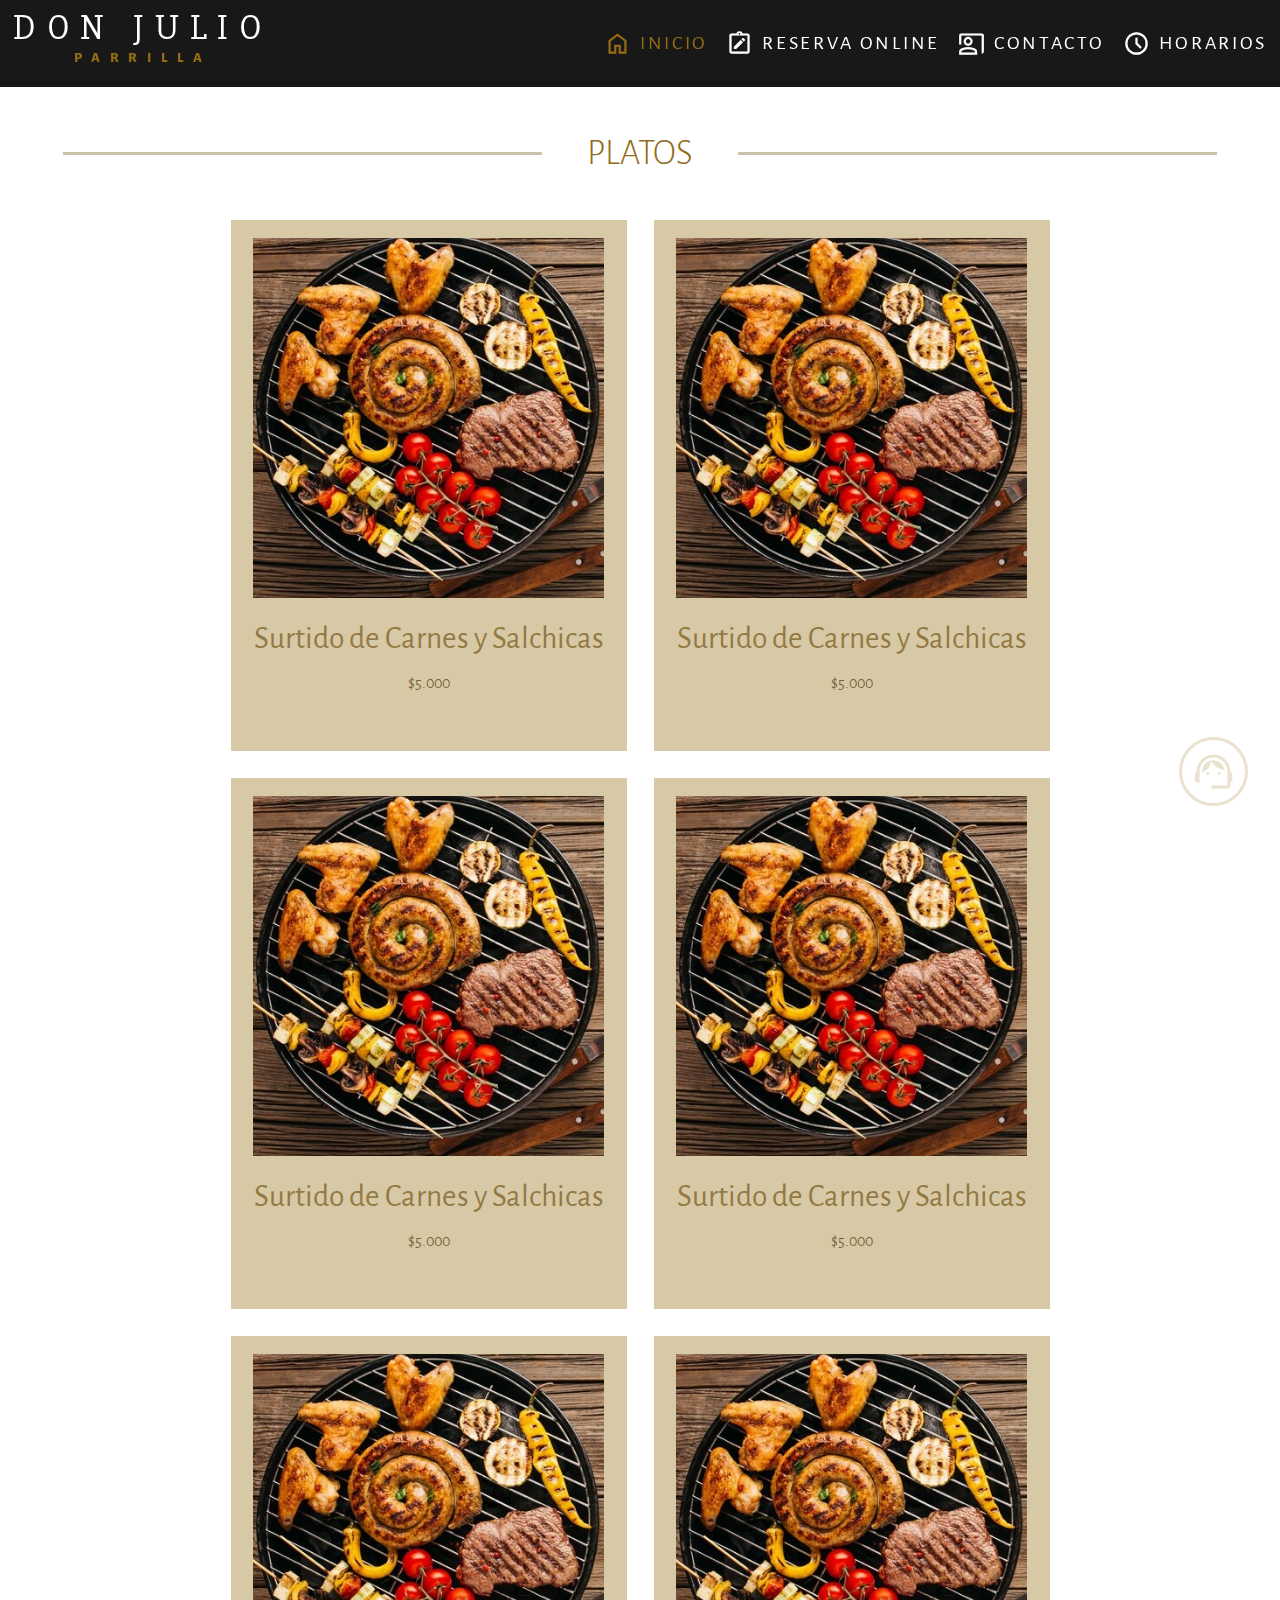
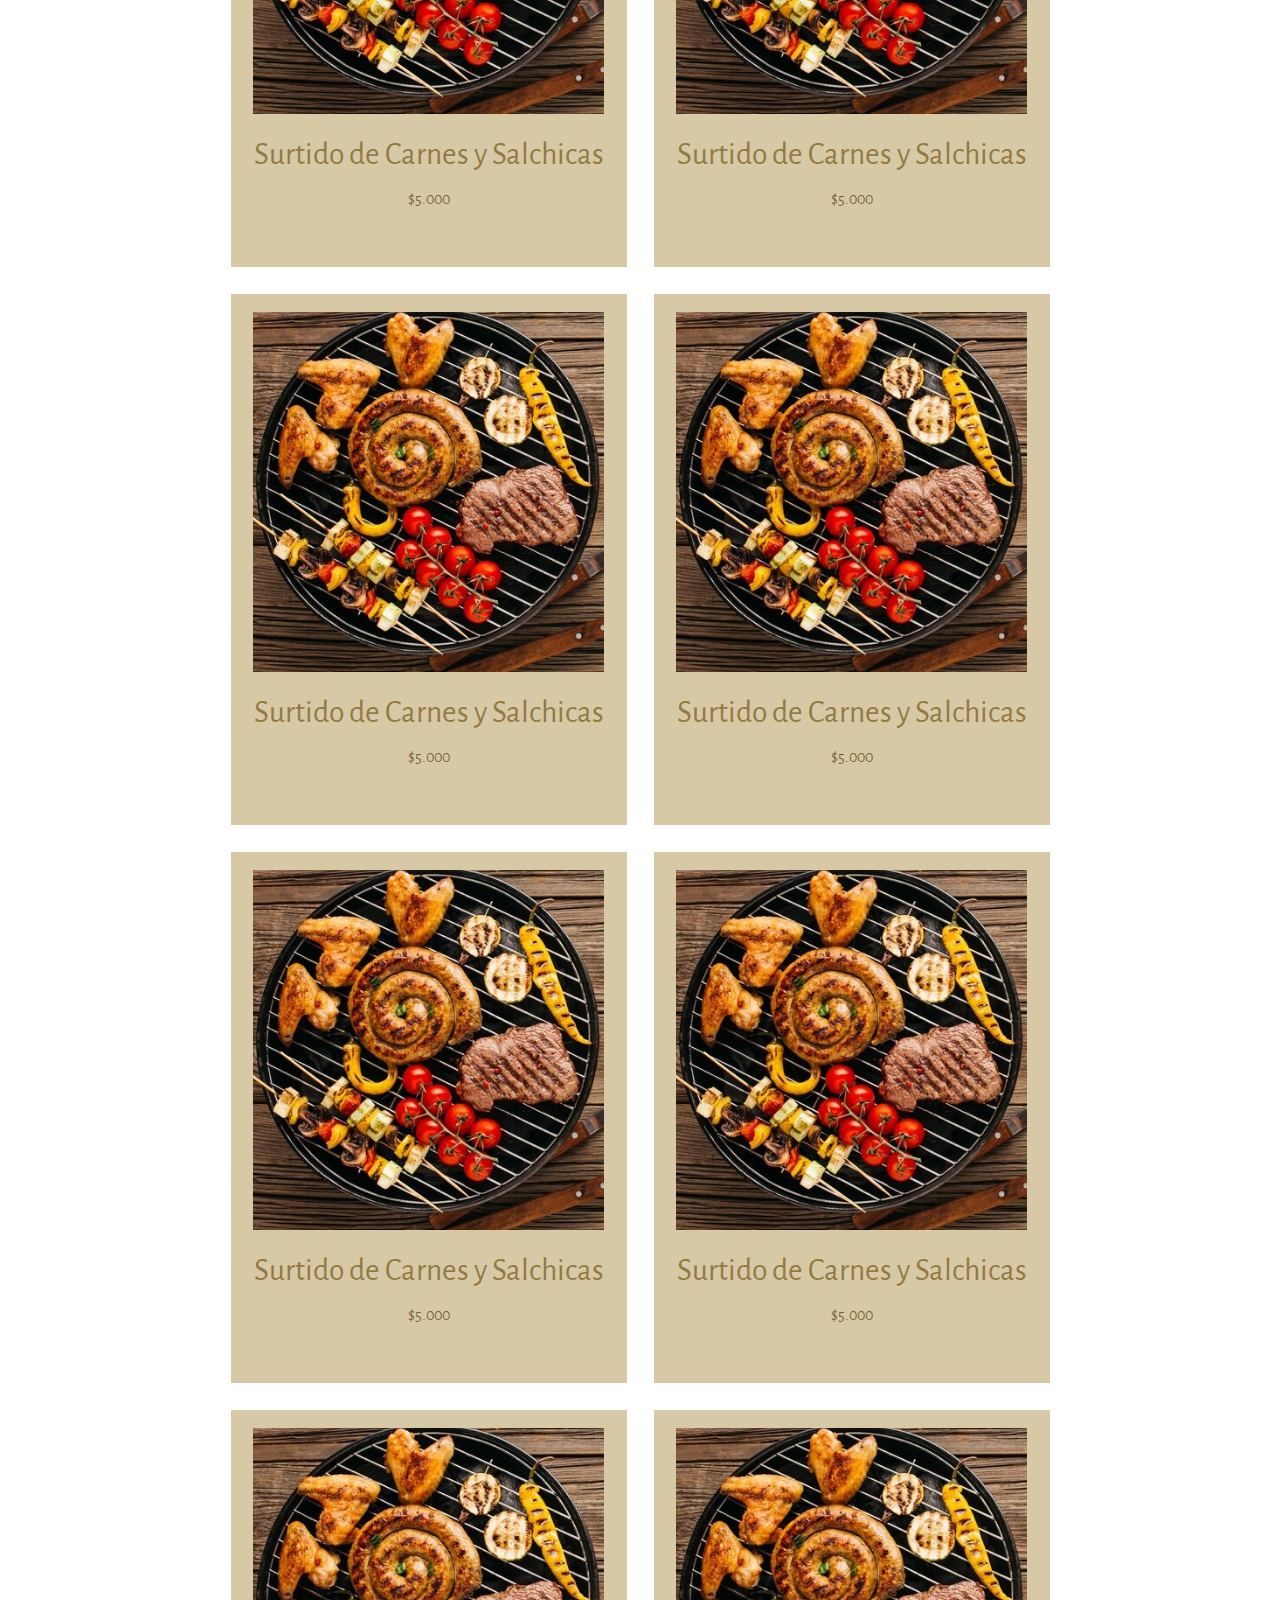
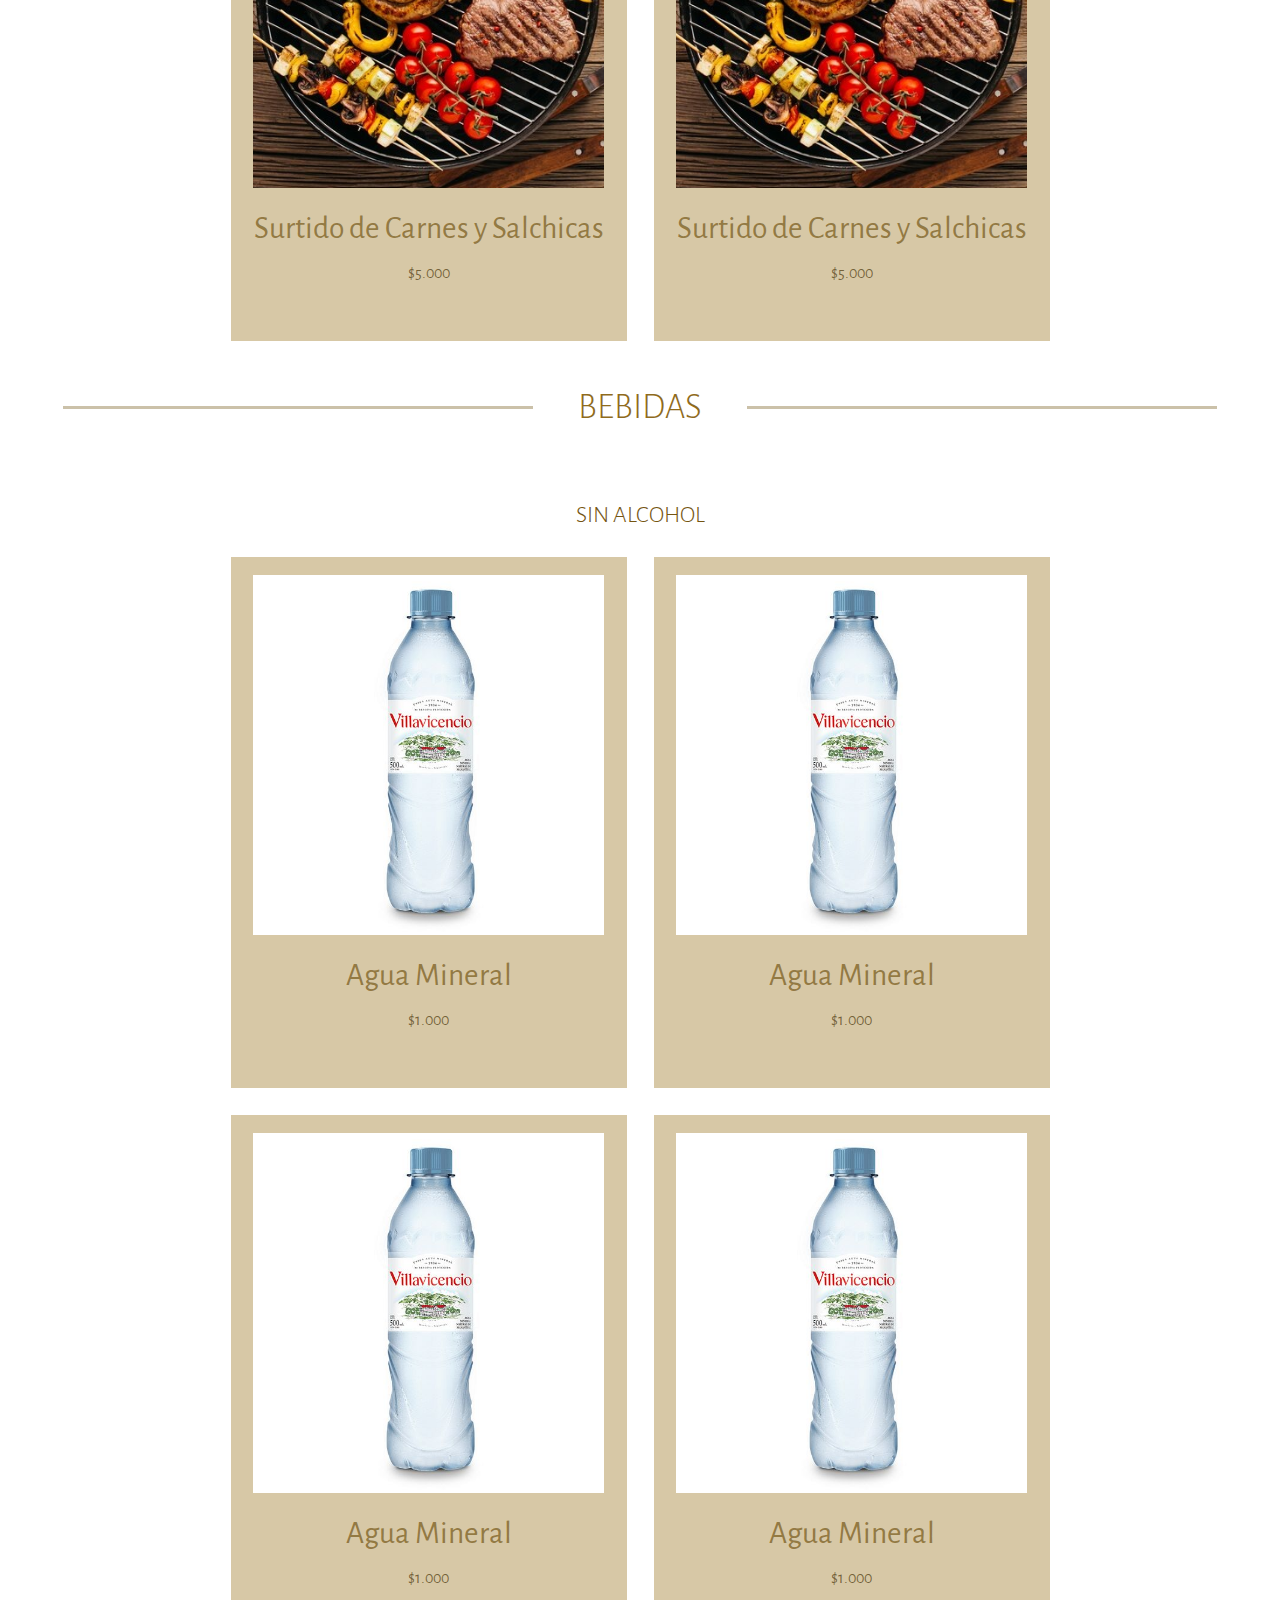
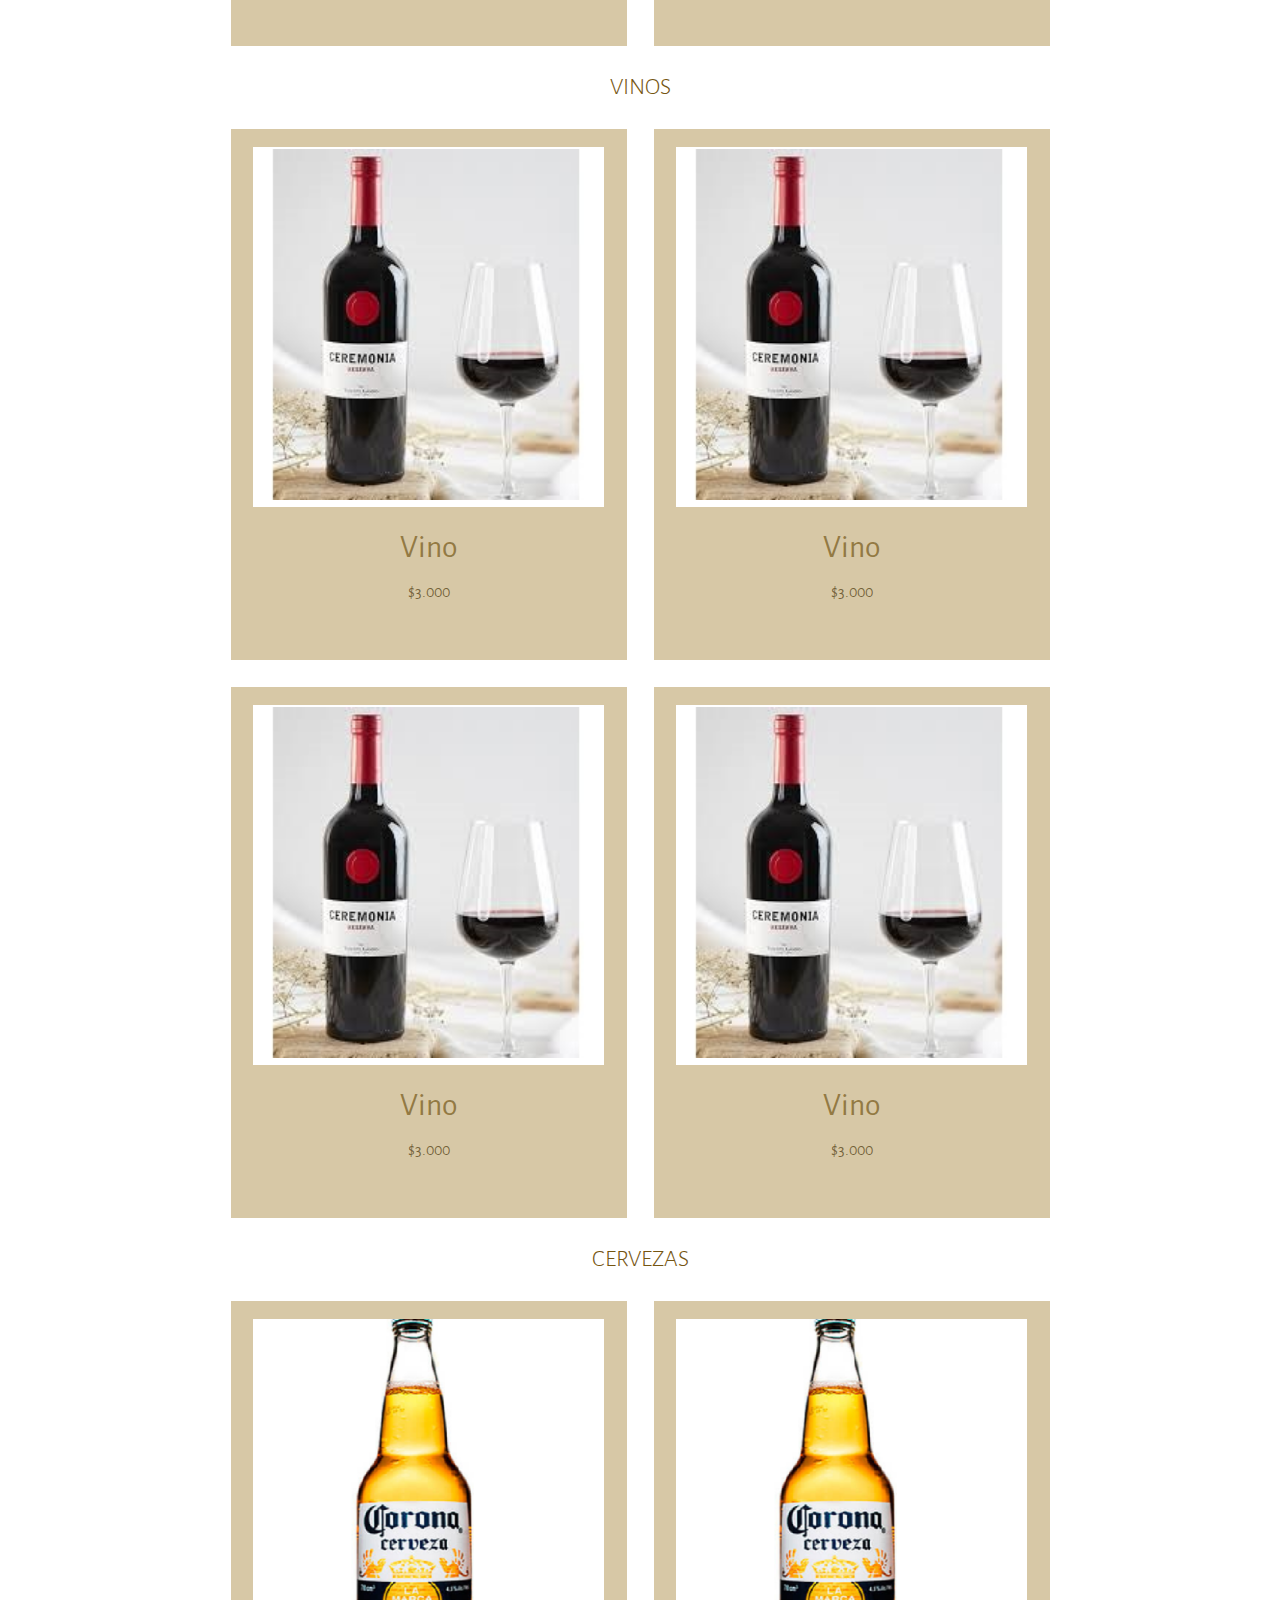
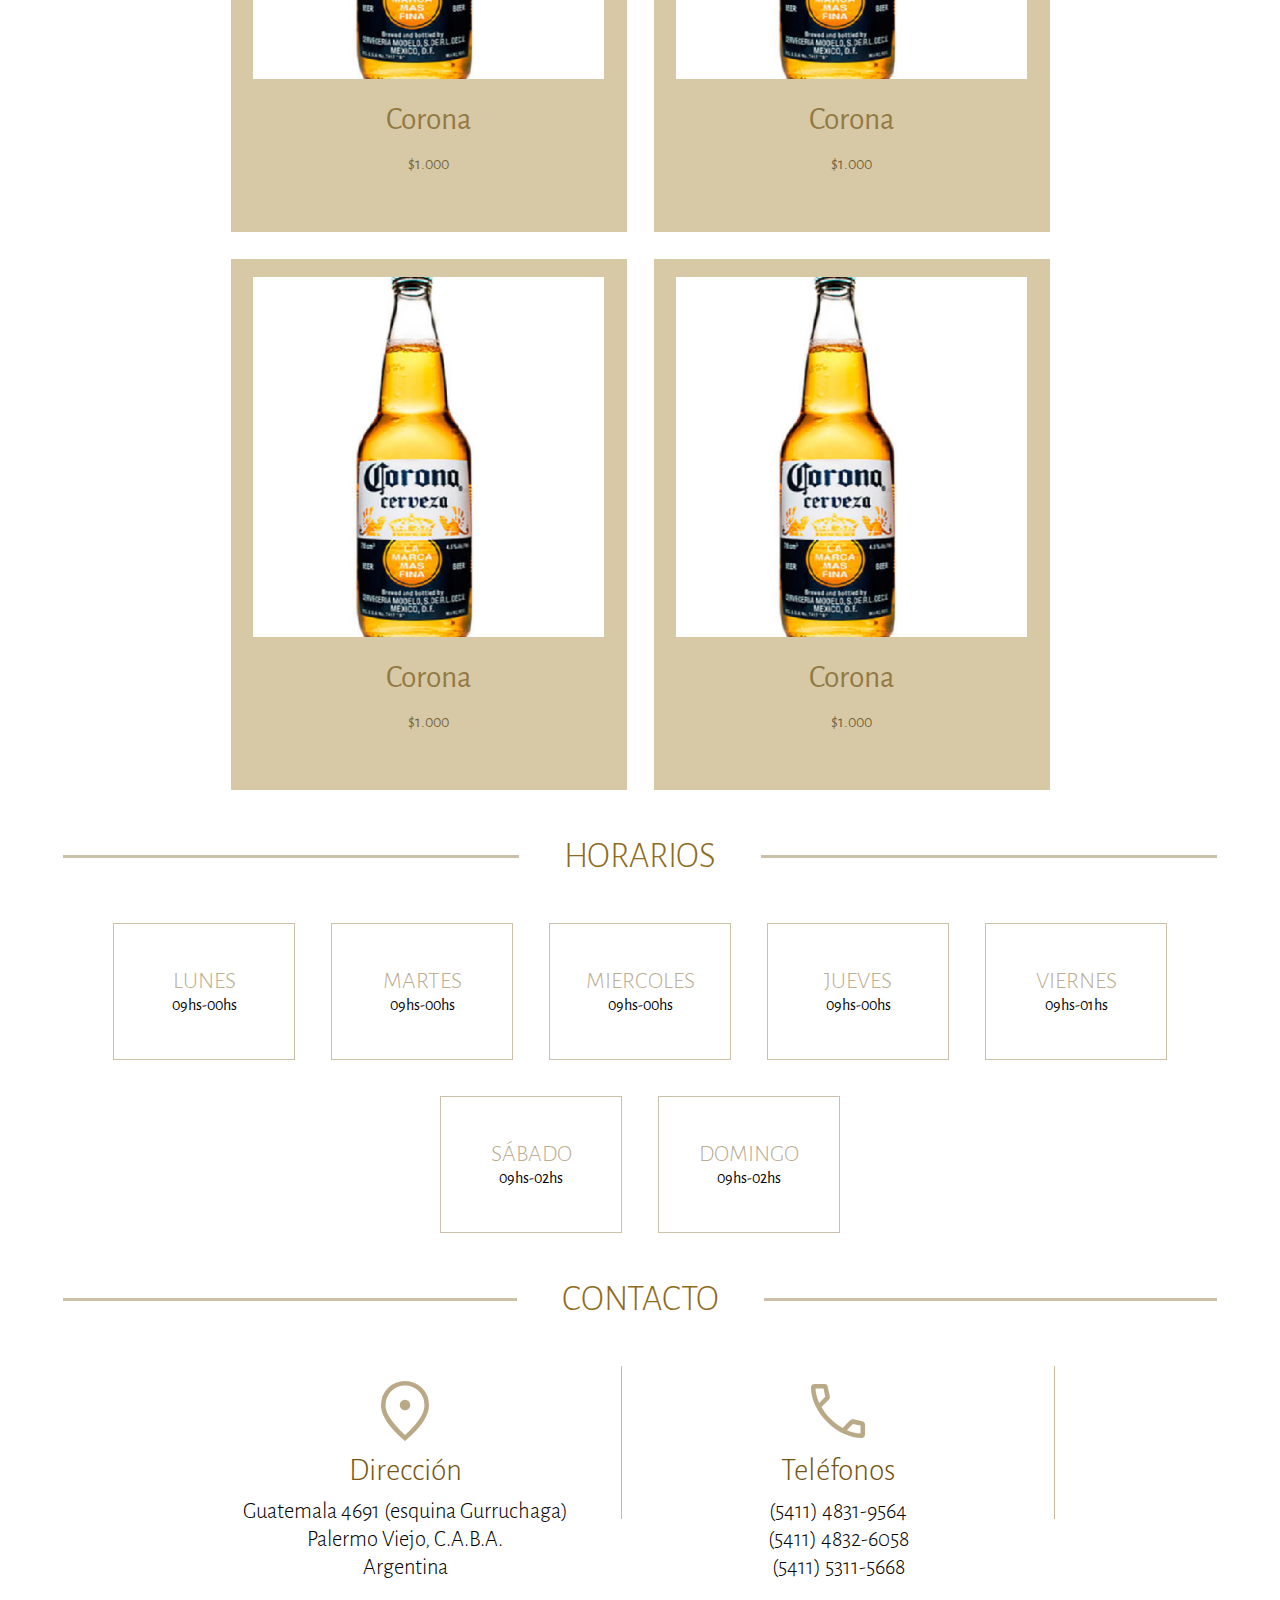
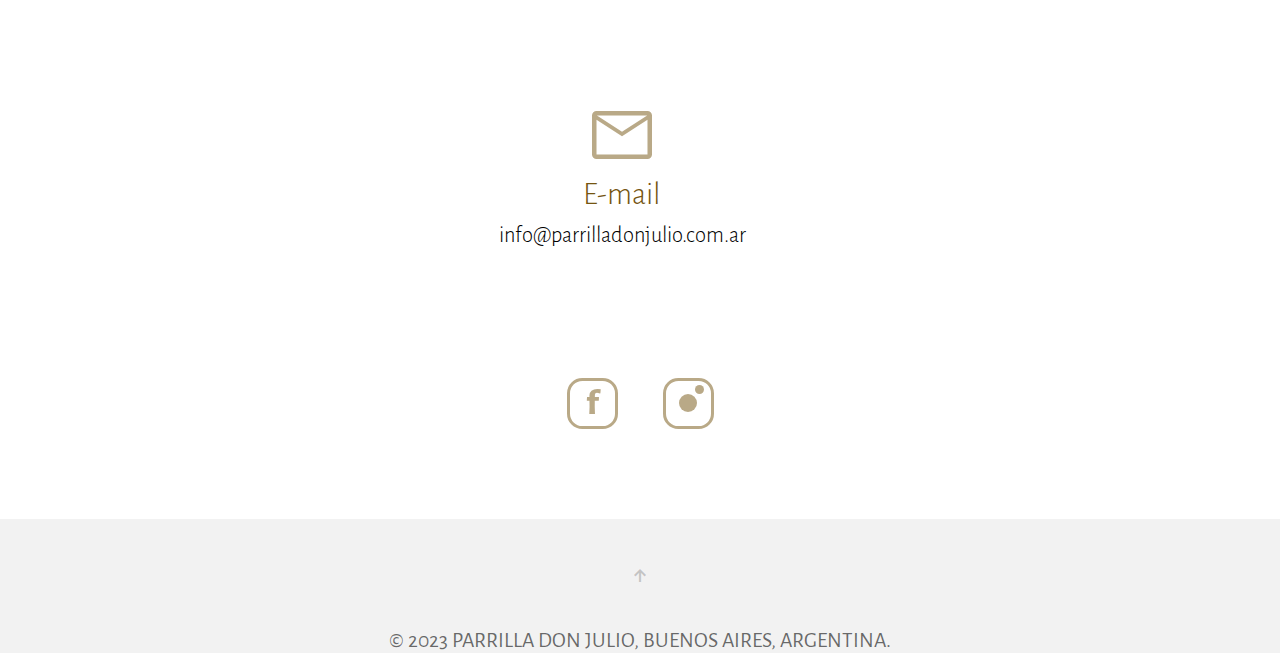
<file: index.html>
<!DOCTYPE html>
<html lang="es-en">
<head>
    <meta charset="UTF-8">
    <meta name="viewport" content="width=device-width, initial-scale=1.0">
    <title>Parrilla Don Julio</title>
    <link rel="stylesheet" href="styles.css"><!--Estilos de la página y sus elementos-->
    <link rel="stylesheet" href="normalize.css"><!--Estilos para resetear los margenes, padding, entre otros...-->
    <link rel="stylesheet" href="https://fonts.googleapis.com/css2?family=Material+Symbols+Outlined:opsz,wght,FILL,GRAD@24,400,0,0" /><!--Importo Íconos de Google-->
</head>
<body>
    <header>
        <div class="logo">
            <a href="index.html">
                <h2>DON JULIO</h2>
                <p>Parrilla</p>
            </a>
        </div>
        <nav class="menu">
            <ul>
                <li>
                    <span class="material-symbols-outlined menu-icon">
                        home
                    </span>
                    INICIO
                </li>
                <li><a href="reserva.html">
                    <span class="material-symbols-outlined menu-icon">
                        note_alt
                    </span>
                    RESERVA ONLINE
                </a></li>
                <li><a href="#contactos">
                    <span class="material-symbols-outlined menu-icon">
                        co_present
                    </span>
                    CONTACTO
                </a></li>
                <li><a href="#horarios2">
                    <span class="material-symbols-outlined menu-icon">
                        schedule
                    </span>
                    HORARIOS
                </a></li>
            </ul>
        </nav>
    </header>
    <div class="asistencia">
        <a href="asistencia.html" target="_blank">    
            <span class="material-symbols-outlined asistente-icon">
                support_agent
            </span>
            <p>Asistente Virtual</p>
        </a>
    </div>
    <main id="inicio">
        <div class="title-section">
            <div class="line-horizontal"></div>
            <h2 >PLATOS</h2>
            <div class="line-horizontal"></div>
        </div>
        <section id="platos" class="articles">
            <article class="article">
                <div class="header-article">
                    <div class="header-article-img">
                        <img src="IMG/plato-1.jpg" alt="Surtido de Carnes" >
                    </div>
                </div>
                <div class="body-article">
                    <h2>Surtido de Carnes y Salchicas</h2>
                    <p>$5.000</p>
                </div>
            </article>
            <article class="article">
                <div class="header-article">
                    <div class="header-article-img">
                        <img src="IMG/plato-1.jpg" alt="Surtido de Carnes" >
                    </div>
                </div>
                <div class="body-article">
                    <h2>Surtido de Carnes y Salchicas</h2>
                    <p>$5.000</p>
                </div>
            </article>
            <article class="article">
                <div class="header-article">
                    <div class="header-article-img">
                        <img src="IMG/plato-1.jpg" alt="Surtido de Carnes" >
                    </div>
                </div>
                <div class="body-article">
                    <h2>Surtido de Carnes y Salchicas</h2>
                    <p>$5.000</p>
                </div>
            </article>
            <article class="article">
                <div class="header-article">
                    <div class="header-article-img">
                        <img src="IMG/plato-1.jpg" alt="Surtido de Carnes" >
                    </div>
                </div>
                <div class="body-article">
                    <h2>Surtido de Carnes y Salchicas</h2>
                    <p>$5.000</p>
                </div>
            </article>
            <article class="article">
                <div class="header-article">
                    <div class="header-article-img">
                        <img src="IMG/plato-1.jpg" alt="Surtido de Carnes" >
                    </div>
                </div>
                <div class="body-article">
                    <h2>Surtido de Carnes y Salchicas</h2>
                    <p>$5.000</p>
                </div>
            </article>
            <article class="article">
                <div class="header-article">
                    <div class="header-article-img">
                        <img src="IMG/plato-1.jpg" alt="Surtido de Carnes" >
                    </div>
                </div>
                <div class="body-article">
                    <h2>Surtido de Carnes y Salchicas</h2>
                    <p>$5.000</p>
                </div>
            </article>
            <article class="article">
                <div class="header-article">
                    <div class="header-article-img">
                        <img src="IMG/plato-1.jpg" alt="Surtido de Carnes" >
                    </div>
                </div>
                <div class="body-article">
                    <h2>Surtido de Carnes y Salchicas</h2>
                    <p>$5.000</p>
                </div>
            </article>
            <article class="article">
                <div class="header-article">
                    <div class="header-article-img">
                        <img src="IMG/plato-1.jpg" alt="Surtido de Carnes" >
                    </div>
                </div>
                <div class="body-article">
                    <h2>Surtido de Carnes y Salchicas</h2>
                    <p>$5.000</p>
                </div>
            </article>
            <article class="article">
                <div class="header-article">
                    <div class="header-article-img">
                        <img src="IMG/plato-1.jpg" alt="Surtido de Carnes" >
                    </div>
                </div>
                <div class="body-article">
                    <h2>Surtido de Carnes y Salchicas</h2>
                    <p>$5.000</p>
                </div>
            </article>
            <article class="article">
                <div class="header-article">
                    <div class="header-article-img">
                        <img src="IMG/plato-1.jpg" alt="Surtido de Carnes" >
                    </div>
                </div>
                <div class="body-article">
                    <h2>Surtido de Carnes y Salchicas</h2>
                    <p>$5.000</p>
                </div>
            </article>
            <article class="article">
                <div class="header-article">
                    <div class="header-article-img">
                        <img src="IMG/plato-1.jpg" alt="Surtido de Carnes" >
                    </div>
                </div>
                <div class="body-article">
                    <h2>Surtido de Carnes y Salchicas</h2>
                    <p>$5.000</p>
                </div>
            </article>
            <article class="article">
                <div class="header-article">
                    <div class="header-article-img">
                        <img src="IMG/plato-1.jpg" alt="Surtido de Carnes" >
                    </div>
                </div>
                <div class="body-article">
                    <h2>Surtido de Carnes y Salchicas</h2>
                    <p>$5.000</p>
                </div>
            </article>
        </section>
        <div class="title-section">
            <div class="line-horizontal"></div>
            <h2 >BEBIDAS</h2>
            <div class="line-horizontal"></div>
        </div>
        <section id="bebidas">
            <h2 class="bebidas-title">Sin alcohol</h2>
            <section id="sin-alcohol"class="articles">
                
                <article class="article">
                    <div class="header-article">
                        <div class="header-article-img">
                            <img src="IMG/agua.jpg" alt="">
                        </div>
                    </div>
                    <div class="body-article">
                        <h2>Agua Mineral</h2>
                        <p>$1.000</p>
                    </div>
                </article>
                
                <article class="article">
                    <div class="header-article">
                        <div class="header-article-img">
                            <img src="IMG/agua.jpg" alt="">
                        </div>
                    </div>
                    <div class="body-article">
                        <h2>Agua Mineral</h2>
                        <p>$1.000</p>
                    </div>
                </article>
                <article class="article">
                    <div class="header-article">
                        <div class="header-article-img">
                            <img src="IMG/agua.jpg" alt="">
                        </div>
                    </div>
                    <div class="body-article">
                        <h2>Agua Mineral</h2>
                        <p>$1.000</p>
                    </div>
                </article>
                <article class="article">
                    <div class="header-article">
                        <div class="header-article-img">
                            <img src="IMG/agua.jpg" alt="">
                        </div>
                    </div>
                    <div class="body-article">
                        <h2>Agua Mineral</h2>
                        <p>$1.000</p>
                    </div>
                </article>
            </section>
            <h2 class="bebidas-title">vinos</h2>
            <section id="vinos"class="articles">   
                <article class="article">
                    <div class="header-article">
                        <div class="header-article-img">
                            <img src="IMG/vino.jpg" alt="">
                        </div>
                    </div>
                    <div class="body-article">
                        <h2>Vino</h2>
                        <p>$3.000</p>
                    </div>
                </article>   
                <article class="article">
                    <div class="header-article">
                        <div class="header-article-img">
                            <img src="IMG/vino.jpg" alt="">
                        </div>
                    </div>
                    <div class="body-article">
                        <h2>Vino</h2>
                        <p>$3.000</p>
                    </div>
                </article>   
                <article class="article">
                    <div class="header-article">
                        <div class="header-article-img">
                            <img src="IMG/vino.jpg" alt="">
                        </div>
                    </div>
                    <div class="body-article">
                        <h2>Vino</h2>
                        <p>$3.000</p>
                    </div>
                </article>   
                <article class="article">
                    <div class="header-article">
                        <div class="header-article-img">
                            <img src="IMG/vino.jpg" alt="">
                        </div>
                    </div>
                    <div class="body-article">
                        <h2>Vino</h2>
                        <p>$3.000</p>
                    </div>
                </article>                   
            </section>
            <h2 class="bebidas-title">cervezas</h2>
            <section id="cervezas" class="articles">
                <article class="article">
                    <div class="header-article">
                        <div class="header-article-img">
                            <img src="IMG/cerveza.png" alt="">
                        </div>
                    </div>
                    <div class="body-article">
                        <h2>Corona</h2>
                        <p>$1.000</p>
                    </div>
                </article>
                <article class="article">
                    <div class="header-article">
                        <div class="header-article-img">
                            <img src="IMG/cerveza.png" alt="">
                        </div>
                    </div>
                    <div class="body-article">
                        <h2>Corona</h2>
                        <p>$1.000</p>
                    </div>
                </article>
                <article class="article">
                    <div class="header-article">
                        <div class="header-article-img">
                            <img src="IMG/cerveza.png" alt="">
                        </div>
                    </div>
                    <div class="body-article">
                        <h2>Corona</h2>
                        <p>$1.000</p>
                    </div>
                </article>  
                <article class="article">
                    <div class="header-article">
                        <div class="header-article-img">
                            <img src="IMG/cerveza.png" alt="">
                        </div>
                    </div>
                    <div class="body-article">
                        <h2>Corona</h2>
                        <p>$1.000</p>
                    </div>
                </article>
            </section>
        </section>
        <div class="title-section">
            <div class="line-horizontal"></div>
            <h2 >HORARIOS</h2>
            <div class="line-horizontal"></div>
        </div>
        <section id="horarios2">
            <article class="horario">
                <h2>LUNES</h2>
                <p>09hs-00hs</p>
            </article>
            
            <article class="horario">
                <h2>MARTES</h2>
                <p>09hs-00hs</p>
            </article>
            
            <article class="horario">
                <h2>MIERCOLES</h2>
                <p>09hs-00hs</p>
            </article>
            
            <article class="horario">
                <h2>JUEVES</h2>
                <p>09hs-00hs</p>
            </article>
            
            <article class="horario">
                <h2>VIERNES</h2>
                <p>09hs-01hs</p>
            </article>
            
            <article class="horario">
                <h2>SÁBADO</h2>
                <p>09hs-02hs</p>
            </article>
            
            <article class="horario">
                <h2>DOMINGO</h2>
                <p>09hs-02hs</p>
            </article>
        </section>
        <div class="title-section">
            <div class="line-horizontal"></div>
            <h2 >CONTACTO</h2>
            <div class="line-horizontal"></div>
        </div>
        <section id="contactos">
            <section class="contactos-direc">
                <article class="contacto" >
                    <span class="material-symbols-outlined simbol_contact">
                        location_on
                    </span>
                    <h2>Dirección</h2>
                    <p>Guatemala 4691 (esquina Gurruchaga) <br>
                        Palermo Viejo, C.A.B.A. <br>
                        Argentina</p>
                </article>
                <div class="division-contacto"></div>
                <article class="contacto" >
                    <span class="material-symbols-outlined simbol_contact">
                        call
                    </span>
                    <h2>Teléfonos</h2>
                    <p>(5411) 4831-9564 <br>
                        (5411) 4832-6058 <br>
                        (5411) 5311-5668</p>
                </article>
                <div class="division-contacto"></div>
                <article class="contacto" >
                    <span class="material-symbols-outlined simbol_contact">
                        email
                    </span>
                    <h2>E-mail</h2>
                    <p>info@parrilladonjulio.com.ar</p>
                </article><br>
            </section>
            <section class="contact-redes">
                <article class="contact-red">
                    <a href="#">
                        <div class="icon-facebook">
                            <p>f</p>
                        </div>
                    </a>
                </article>
                <article class="contact-red">
                    <a href="#">
                        <div class="icon-insta">
                            <div class="punto-esquina"></div>
                            <div class="punto-center"></div>
                        </div>
                    </a>
                </article>
            </section>
        </section>
    </main>
    <footer>
        <p>© 2023 PARRILLA DON JULIO, BUENOS AIRES, ARGENTINA.</p>
        <a href="#inicio">
            <span class="material-symbols-outlined return-icon">
                arrow_upward_alt
            </span>
            <p>Volver</p>
        </a>
    </footer>
</body>
</html>
</file>
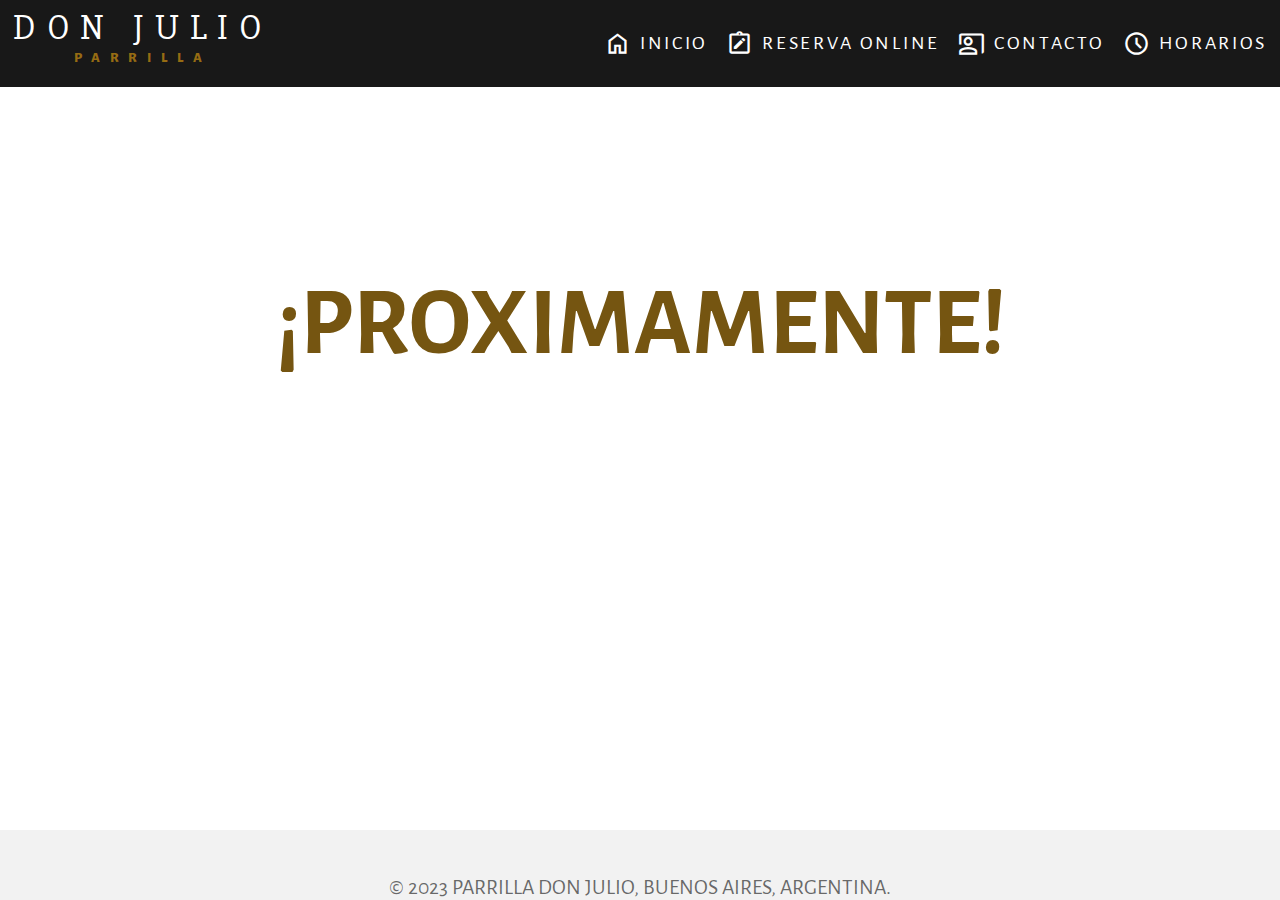
<file: asistencia.html>
<!DOCTYPE html>
<html lang="es-en">
<head>
    <meta charset="UTF-8">
    <meta name="viewport" content="width=device-width, initial-scale=1.0">
    <title>Restaurant Peteco JAJAJAJAJA</title>
    <link rel="stylesheet" href="styles.css"><!--Estilos de la página y sus elementos-->
    <link rel="stylesheet" href="normalize.css"><!--Estilos para resetear los margenes, padding, entre otros...-->
    <link rel="stylesheet" href="https://fonts.googleapis.com/css2?family=Material+Symbols+Outlined:opsz,wght,FILL,GRAD@24,400,0,0" /><!--Importo Íconos de Google-->
</head>
<body>
    <header>
        <div class="logo">
            <a href="index.html">
                <h2>DON JULIO</h2>
                <p>Parrilla</p>
            </a>
        </div>
        <nav class="menu">
            <ul>
                <li><a href="index.html">
                    <span class="material-symbols-outlined menu-icon">
                        home
                    </span>
                    INICIO
                </a></li>
                <li><a href="reserva.html">
                    <span class="material-symbols-outlined menu-icon">
                        note_alt
                    </span>
                    RESERVA ONLINE
                </a></li>
                <li><a href="index.html#contactos">
                    <span class="material-symbols-outlined menu-icon">
                        co_present
                    </span>
                    CONTACTO
                </a></li>
                <li><a href="index.html#horarios">
                    <span class="material-symbols-outlined menu-icon">
                        schedule
                    </span>
                    HORARIOS
                </a></li>

            </ul>
        </nav>
    </header>
    <main id="main-asistencia">
        <h2>¡PROXIMAMENTE!</h2>
    </main>
    <footer class="footer_special">
        <p>© 2023 PARRILLA DON JULIO, BUENOS AIRES, ARGENTINA.</p>
    </footer>
</body>
</html>
</file>
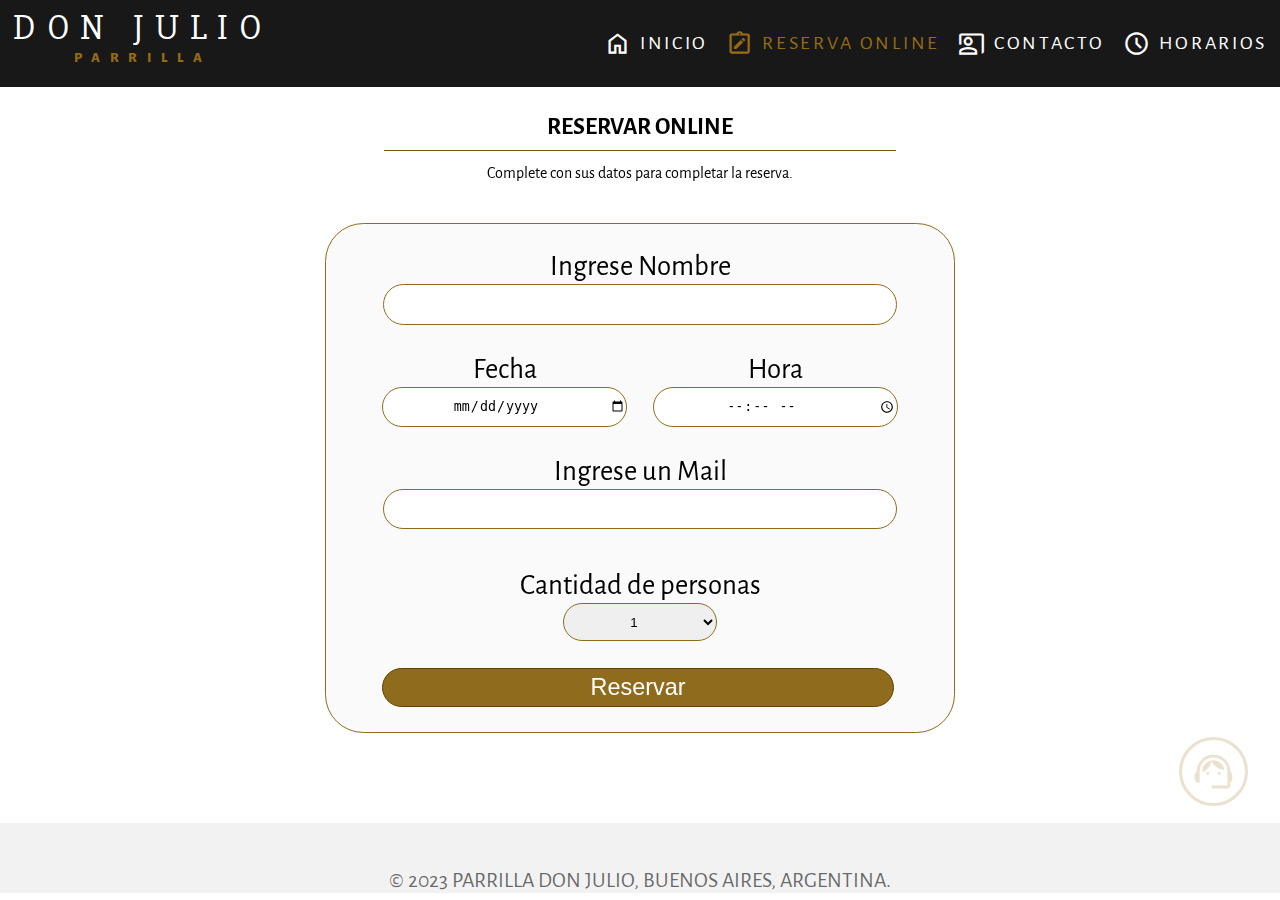
<file: reserva.html>
<!DOCTYPE html>
<html lang="es-en">
<head>
    <meta charset="UTF-8">
    <meta name="viewport" content="width=device-width, initial-scale=1.0">
    <title>Reservar Mesa</title>
    <link rel="stylesheet" href="styles.css"><!--Estilos de la página y sus elementos-->
    <link rel="stylesheet" href="normalize.css"><!--Estilos para resetear los margenes, padding, entre otros...-->
    <link rel="stylesheet" href="https://fonts.googleapis.com/css2?family=Material+Symbols+Outlined:opsz,wght,FILL,GRAD@24,400,0,0" /><!--Importo Íconos de Google-->
</head>
<body>
    <header>
        <div class="logo">
            <a href="index.html">
                <h2>DON JULIO</h2>
                <p>Parrilla</p>
            </a>
        </div>
        <nav class="menu">
            <ul>
                <li><a href="index.html">
                    <span class="material-symbols-outlined menu-icon">
                        home
                    </span>
                    INICIO
                </a></li>
                <li>
                    <span class="material-symbols-outlined menu-icon">
                        note_alt
                    </span>
                    RESERVA ONLINE
                </li>
                <li><a href="index.html#contactos">
                    <span class="material-symbols-outlined menu-icon">
                        co_present
                    </span>
                    CONTACTO
                </a></li>
                <li><a href="index.html#horarios">
                    <span class="material-symbols-outlined menu-icon">
                        schedule
                    </span>
                    HORARIOS
                </a></li>

            </ul>
        </nav>
    </header>
    <div class="asistencia">
        <a href="asistencia.html" target="_blank">    
            <span class="material-symbols-outlined asistente-icon">
                support_agent
            </span>
            <p>Asistente Virtual</p>
        </a>
    </div>
    <main class="main_reservar">
        <div class="reservar-title">
            <h2>RESERVAR ONLINE</h2>
            <div class="separator"></div>
            <p>Complete con sus datos para completar la reserva.</p>
        </div>
        <form action=" "> 
            <div class="nombres general">
                <label for="name">Ingrese Nombre</label>
                <input type="text" id="name">
            </div>
            <div class="fecha_hora ">
                <div class="conteiner_fecha general">
                    <label for="fecha">Fecha</label>
                    <input type="date" id="fecha">
                </div>
                <div class="conteiner_hora general">
                    <label for="hora">Hora</label>
                    <input type="time" id="hora">
                </div>
            </div>
            <div class="conteiner_completo">
                <div class="cantidad_personas general">
                    <label for="cant_personas ">Cantidad de personas</label>
                    <select name="cantidad personas" id="cant_personas">
                        <option value="1">1</option>
                        <option value="2">2</option>
                        <option value="3">3</option>
                        <option value="4">4</option>
                        <option value="5">5</option>
                        <option value="6">6</option>
                    </select>
                </div>
                
                <div class="conteiner_email general">
                    <label for="mail">Ingrese un Mail</label>
                    <input type="email" name="email" id="mail">
                </div>
            </div>
            <input type="submit" class = "btn"value="Reservar" onclick="myFunction()">
        </form>
    </main>
    <footer>
        <p>© 2023 PARRILLA DON JULIO, BUENOS AIRES, ARGENTINA.</p>
    </footer>
    <script src="scripts.js"></script>
</body>
</html>
</file>
<file: styles.css>
header{
    position: sticky;
    top: 0;
    right: 0;
    left: 0;
    display: flex;
    flex-direction: row;
    justify-content: space-between;
    align-items: center;    
    padding: 1vw;
    background-color: rgba(0, 0, 0, 0.904);
    .logo{
        text-align: center;
        line-height: 3.4vh;
        & a{
            & h2{
                font-family: 'Slabo 27px', serif;
                color: white;
                font-weight: 500;
                letter-spacing: 1.2vh;
                font-size: 4vh;
            }
            & p{
                color: #966c13;
                letter-spacing: 1.1vh;
                font-weight: 800;
                text-transform: uppercase;
                font-size: 1.6vh;
            }
        }
    }
    .menu ul{
        display: flex;
        flex-direction: row;
        gap: 2vh;
        flex-wrap: wrap;
        & li{
            color: #966c13;
            display: flex;
            align-items: center;
            gap: 1vh;
            font-size: 2.2vh;
            letter-spacing: 0.3vh;
            font-size: 2.2vh;
            .menu-icon{
                font-size: 3vh;
            }
            & a{
                color: white;
                display: flex;
                align-items: center;
                gap: 1vh;
                font-size: 2.2vh;
                letter-spacing: 0.3vh;
                .menu-icon{
                    font-size: 3vh;
                }
            }
        }
        & li a:hover{
            color: #966c13;
        }
    }
}
.asistencia{
    margin-right: -1vh;
    margin-bottom: 5.5vh;
    position: fixed;
    bottom: 0;
    right: 0;
    
    & a{
        padding: 2vh;
        opacity: 0.2;
        display: flex;
        justify-content: center;
        align-items: center;
        flex-direction: column;
        & p{
            color: #966c13;opacity: 0;
            font-size: 2vh;
        }
        .asistente-icon{
            color:#966c13;
            font-size: 5vh;
            font-weight: 400;
            margin: 0.5vh;
            border: 0.4vh solid #966c13;
            border-radius: 50%;
            padding: 1vh;
        }
        &:hover{
            opacity: 1;
            & p{
                opacity: 1;
            }
        }
    }
}
.title-section{
    margin: 5vh 0 5vh 0;
    display: flex;
    flex-direction: row;
    align-items: center;
    justify-content: center;
    gap: 5vh;
    .line-horizontal{
        width: 80vh;
        height: 0.3vh;
        background-color: #66460056;
    }
    & h2{
        color: #8f6b1d;
        font-size: 4vh;
        font-weight: 300;

    }
}
.articles{
    display: flex;
    flex-direction: row;
    align-items: center;
    justify-content: center;
    flex-wrap: wrap;
    gap: 3vh;
    .article{
        display: flex;
        flex-direction: column;
        align-items: center;
        background-color:#966c1360;
        width: 40vh;
        height: 55vh;
        padding: 2vh;
        .header-article{
            display: flex;
            background-color: white;
            width: 39vh;
            height: 40vh;
            overflow: hidden;
            justify-content: center;
            align-items: center;
            align-content: center;
            & img{
                width: 40vh;
            }
        }
        .body-article{
            text-align: center;
            line-height: 5vh;
            margin-top: 2vh;
            & h2{
                color: #6646009c;
                font-weight: 400;
                font-size: 3.5vh;
            }
            & p{
                color: #412c00a9;
            }
        }
        &:hover{
            background-color:#966c1393 ;
            box-shadow: 5px 3px 2px  rgba(0, 0, 0, 0.349);

        }
    }
}
#bebidas{
    display: flex;
    flex-direction: column;
    .bebidas-title{
        text-align: center;
        margin-bottom: 3vh;
        color: #755511;
        font-weight: 300;
        text-transform: uppercase;
        margin-top: 3vh;
    }
}
#horarios2{
    display: flex;
    flex-direction: row;
    justify-content: center;
    flex-wrap: wrap;
    gap: 4vh;
    .horario{
        display: flex;
        flex-direction: column;
        justify-content: center;
        align-items: center;
        width: 20vh;
        height: 15vh;
        border: 0.2vh solid #66460056 ;
        & h2{
            color: #66460073;
            font-weight: 300;
        }
    }
}
#contactos{
    display: flex;
    flex-direction: column;
    flex-wrap: wrap;
    align-items: center;
    justify-content: center;
    .contactos-direc{
        display: flex;
        flex-wrap: wrap;
        align-content: space-between;
        justify-content: center;
        gap: 4vh;
        .division-contacto{
            width: 0.1vh;
            height: 17vh;
            background-color: #75551169;
        }
        .contacto{
            text-align: center;
            margin: 1vh 0;
            width: 40vh;
            height: 30vh;
            .simbol_contact{
                color:#75551181;
                font-size: 8vh;
            }
            & h2{
                font-size: 3.5vh;
                font-weight: 300;
                color: #755511;
                margin-bottom: 1vh;
            }
            & p{
                font-size: 2.5vh;
                font-weight: 300;
            }
        }
    }
    .contact-redes{
        display: flex;
        flex-wrap: wrap;
        gap: 5vh;
        .contact-red{
            position: relative;
            display: flex;
            justify-content: center;
            align-items: center;
            align-content: center;
            border: 0.4vh solid #75551181;
            border-radius: 30%;
            width: 5vh;
            height: 5vh;
            .icon-facebook{
                display: flex;
                justify-content: center;
                align-content: center;
                color: #75551181;
                font-size: 4vh;
                font-weight: 800;
            }
            .icon-insta{                    
                .punto-center{
                    border-radius:50% ;
                    width: 2vh;
                    height: 2vh;
                    background-color: #75551181;
                }
                .punto-esquina{
                    border-radius:50%;
                    width: 1vh;
                    height: 1vh;
                    background-color: #75551181;
                    position: absolute;
                    right: 15%;
                    bottom: 70%;
                }
            }
            &:hover{
                cursor: pointer;
                border: 0.4vh solid #976b0a;
                .icon-facebook{
                    color: #976b0a;
                }
                .icon-insta{                    
                    .punto-center{
                        background-color: #976b0a;
                    }
                    .punto-esquina{
                        background-color: #976b0a;
                    }
                }
            }
            
        }
    }
}
footer{
    margin-top: 10vh;
    background-color: #5f5f5f15;
    display: flex;
    flex-direction: column-reverse;
    justify-content: center;
    align-items: center;
    gap: 2vh;
    padding-top: 5vh;
    & p{
        color: rgba(0, 0, 0, 0.582);
        font-size: 2.4vh;
    }
    & a{
        text-align: center;
        line-height: 2vh;
        color: #5f5f5f4f;
        & p{
            opacity: 0;
            color: #976b0a;
        }
        &:hover{
            color:#976b0a;
            & p{
                opacity: 1;
            }
        }
    }
}
.footer_special{
    bottom: 0;
    position: absolute;
    left: 0;
    right: 0;
}
#main-asistencia{
    display: flex;
    justify-content: center;
    align-items: ce;
    margin-top: 20vh;
    color: #755511;
    font-size: 5vw;
}
.main_reservar{
    position: relative;
    display: flex;
    flex-direction: column;
    align-items: center;
    gap: 3vh;
    .reservar-title{
        margin-top: 2vh;
        text-align: center;
        line-height: 5vh;
        .separator{
            width: 40vw;
            height: 0.1vh;
            background-color: #755511;
        }
    }
    & form{
        background-color:#00000005;
        padding: 2vw;
        height: auto;
        width:45vw;
        border-radius: 3vw;
        display: flex;
        flex-direction: column;
        gap: 3vh;
        flex-wrap: wrap;
        justify-content: center;
        align-content: center;
        border: 0.1vh solid #8f6b1d;
        .general{
            display: flex;
            flex-direction: column;
            align-items: center;
            & label{
                color: #000000;
                font-weight: 400;
                font-size: 3.2vh;
            }
            & input{
                text-align: center;
            }

        }
        .nombres input{
            width: 40vw;
            height: 3vw;
            border-radius: 2vw;
            border: 1px solid #8f6b1d;
        }
        .fecha_hora{
            display: flex;
            align-items: center;
            justify-content: center;
            flex-wrap: wrap;
            gap: 2vw;
            & input{
                width: 19vw;
                height: 3vw;
                border-radius: 2vw;
                border: 1px solid #8f6b1d;
            }
        }
        .conteiner_completo{
            display: flex;
            flex-direction: column-reverse;
            justify-content: center;
            gap: 3vw;
            .cantidad_personas{
                & select{
                    width: 12vw;
                    height: 3vw;
                    border-radius: 2vw;
                    border: 1px solid #8f6b1d;
                    text-align: center;
                    & option{
                        border: 1px solid #8f6b1d;

                    }
                }
            }
            .conteiner_email{
                & input{
                    width: 40vw;
                    height: 3vw;
                    border-radius: 2vw;
                    border: 1px solid #8f6b1d;
                    text-align: center;
                }
            }
        }
        .btn{
            width: 40vw;
            height: 3vw;
            border-radius: 2vw;
            background-color: #8f6b1d;
            text-align: center;
            border: 1px solid #614200;
            color: white;
            font-size: 2.6vh;
            cursor: pointer;
        }
    }
}
</file>
